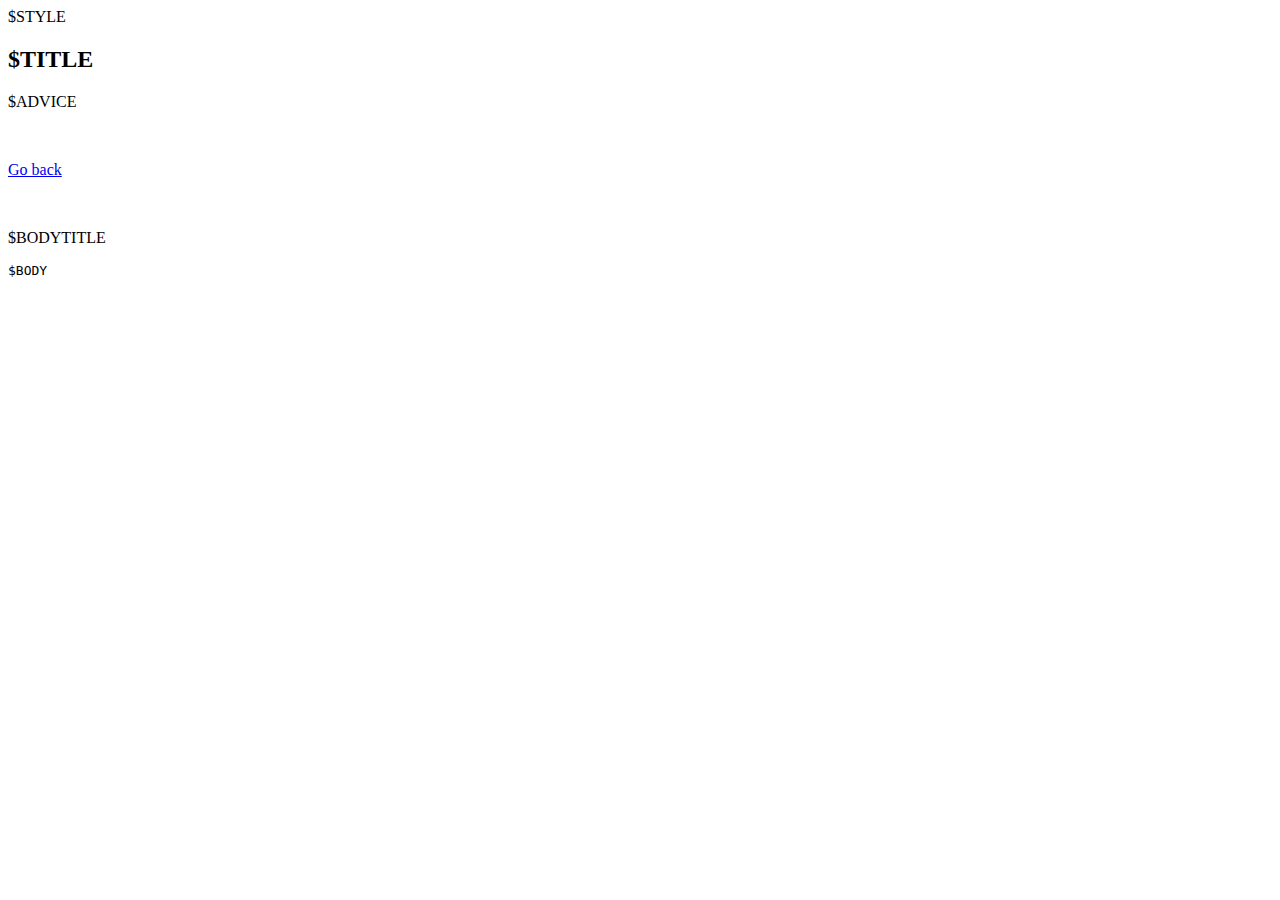
<file: frontend-dist/error.jl.html>
<!DOCTYPE html><html lang="en"><head><meta name="viewport" content="width=device-width"><title>⚡ Pluto.jl ⚡</title><meta charset="utf-8"><script>console.log("Pluto.jl, by Fons van der Plas (https://github.com/fonsp) and Mikołaj Bochenski (https://github.com/malyvsen) 🌈");</script><meta name="author" content="Fons van der Plas; Mikołaj Bochenski"><meta name="theme-color" content="#ffffff"><link rel="icon" type="image/png" sizes="16x16" href="favicon-16x16.347d2855.png"><link rel="icon" type="image/png" sizes="32x32" href="favicon-32x32.8789add4.png"><link rel="icon" type="image/png" sizes="96x96" href="favicon-96x96.48689391.png"><meta name="description" content="Pluto.jl notebooks">$STYLE</head><body class="error"> <div id="title"> <h2 style="font-style:normal;">$TITLE</h2> <main> <p>$ADVICE</p> <br> <p><a href="./">Go back</a></p> <br> <p>$BODYTITLE</p> <pre>$BODY</pre> </main> </div> </body></html>
</file>
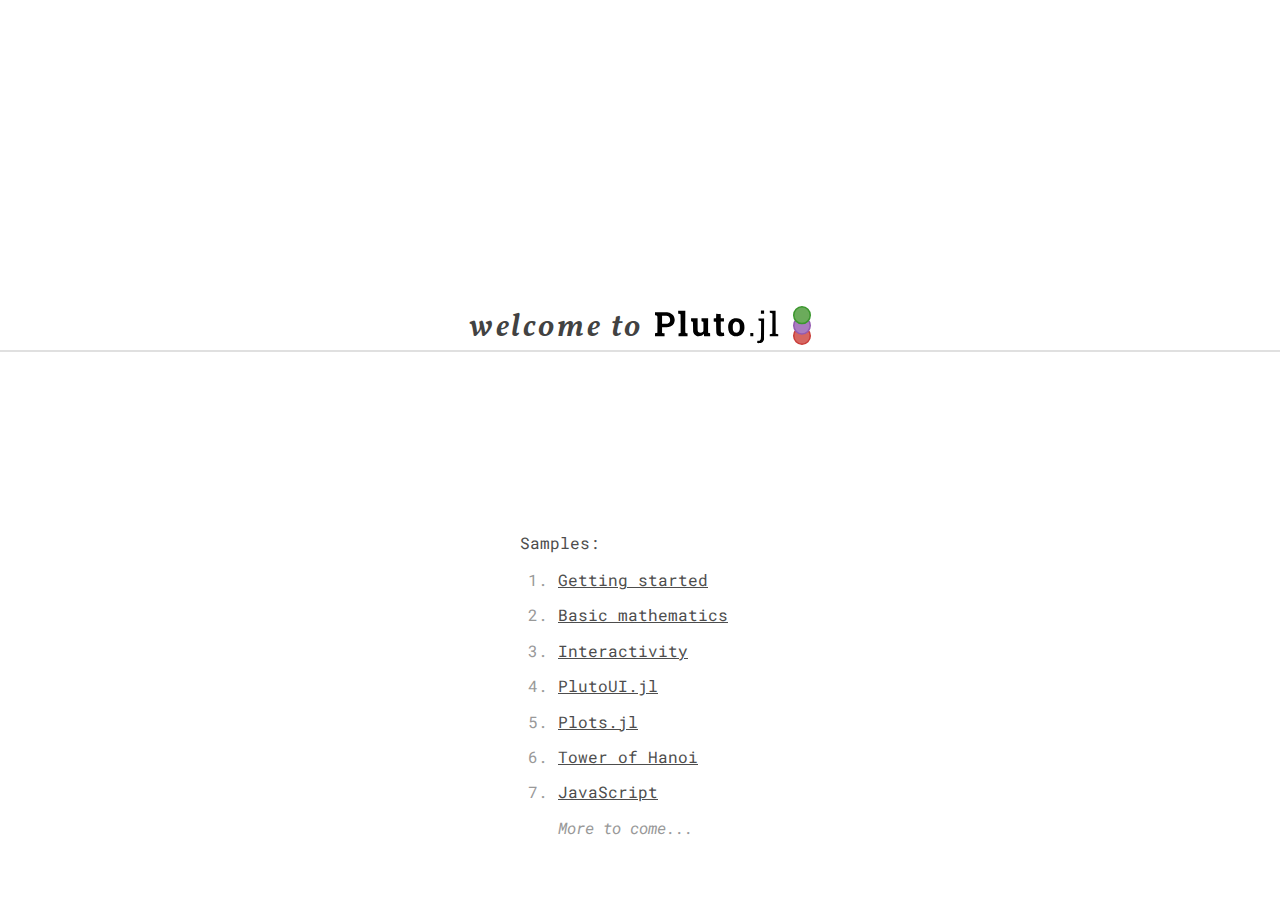
<file: frontend-dist/sample.html>
<!DOCTYPE html><html lang="en"><head><meta name="viewport" content="width=device-width"><title>⚡ Pluto.jl ⚡</title><meta charset="utf-8"><link rel="stylesheet" href="vollkorn.07fe850a.css"><link rel="stylesheet" href="juliamono.32b03028.css"><script>console.log("Pluto.jl, by Fons van der Plas (https://github.com/fonsp) and Mikołaj Bochenski (https://github.com/malyvsen) 🌈");</script><meta name="author" content="Fons van der Plas; Mikołaj Bochenski"><meta name="theme-color" content="#ffffff"><link rel="icon" type="image/png" sizes="16x16" href="favicon-16x16.347d2855.png"><link rel="icon" type="image/png" sizes="32x32" href="favicon-32x32.8789add4.png"><link rel="icon" type="image/png" sizes="96x96" href="favicon-96x96.48689391.png"><meta name="description" content="Pluto.jl notebooks"><link rel="stylesheet" href="index.9d29e867.css"></head><body> <div id="title"> <h1>welcome to <img src="logo.004c1d7c.svg"></h1> <main> <p class="new">Samples:</p> <ul class="new"> <li>1. <a href="sample/Getting%20started.jl">Getting started</a></li> <li>2. <a href="sample/Basic%20mathematics.jl">Basic mathematics</a></li> <li>3. <a href="sample/Interactivity.jl">Interactivity</a></li> <li>4. <a href="sample/PlutoUI.jl.jl">PlutoUI.jl</a></li> <li>5. <a href="sample/Plots.jl.jl">Plots.jl</a></li> <li>6. <a href="sample/Tower%20of%20Hanoi.jl">Tower of Hanoi</a></li> <li>7. <a href="sample/JavaScript.jl">JavaScript</a></li> <li>&#160&#160&#160<i>More to come...</i></li> </ul> <br> </main> </div> </body></html>
</file>
<file: frontend-dist/vollkorn.07fe850a.css>
@font-face{font-display:swap;font-family:Vollkorn;font-weight:600;src:url(Vollkorn-SemiBold.8072eb6c.woff2) format("woff2")}@font-face{font-display:swap;font-family:Vollkorn;font-style:italic;font-weight:600;src:url(Vollkorn-SemiBoldItalic.5c3cd265.woff2) format("woff2")}@font-face{font-display:swap;font-family:Vollkorn;font-weight:700;src:url(Vollkorn-Bold.6e1feb70.woff2) format("woff2")}@font-face{font-display:swap;font-family:Vollkorn;font-style:italic;font-weight:700;src:url(Vollkorn-BoldItalic.a48ab300.woff2) format("woff2")}@font-face{font-display:swap;font-family:Vollkorn;font-weight:900;src:url(Vollkorn-Black.0ebdfbf5.woff2) format("woff2")}@font-face{font-display:swap;font-family:Vollkorn;font-style:italic;font-weight:900;src:url(Vollkorn-BlackItalic.4095acfe.woff2) format("woff2")}
/*# sourceMappingURL=vollkorn.07fe850a.css.map */
</file>
<file: frontend-dist/juliamono.32b03028.css>
@font-face{font-display:swap;font-family:JuliaMono;font-weight:400;src:url(JuliaMono-RegularLatin.d51844a8.woff2) format("woff2");unicode-range:U+00-7f}@font-face{font-display:swap;font-family:JuliaMono;font-weight:700;src:url(JuliaMono-BoldLatin.a78b1eda.woff2) format("woff2");unicode-range:U+00-7f}@font-face{font-display:swap;font-family:JuliaMono;font-weight:400;src:url(JuliaMono-Regular.de4da299.woff2) format("woff2")}@font-face{font-display:swap;font-family:JuliaMono;font-weight:700;src:url(JuliaMono-Bold.68f7f035.woff2) format("woff2")}@font-face{font-display:swap;font-family:JuliaMono;font-style:italic;font-weight:400;src:url(JuliaMono-RegularItalic.963ec4f3.woff2) format("woff2")}
/*# sourceMappingURL=juliamono.32b03028.css.map */
</file>
<file: frontend-dist/index.9d29e867.css>
@font-face{font-display:swap;font-family:Roboto Mono;font-style:normal;font-weight:400;src:url(roboto-mono-cyrillic-ext-400-normal.dcb520ee.woff2) format("woff2"),url(roboto-mono-all-400-normal.364ec368.woff) format("woff");unicode-range:U+0460-052f,U+1c80-1c88,U+20b4,U+2de0-2dff,U+a640-a69f,U+fe2e-fe2f}@font-face{font-display:swap;font-family:Roboto Mono;font-style:normal;font-weight:400;src:url(roboto-mono-cyrillic-400-normal.638e826e.woff2) format("woff2"),url(roboto-mono-all-400-normal.364ec368.woff) format("woff");unicode-range:U+0400-045f,U+0490-0491,U+04b0-04b1,U+2116}@font-face{font-display:swap;font-family:Roboto Mono;font-style:normal;font-weight:400;src:url(roboto-mono-greek-400-normal.dd843e41.woff2) format("woff2"),url(roboto-mono-all-400-normal.364ec368.woff) format("woff");unicode-range:U+0370-03ff}@font-face{font-display:swap;font-family:Roboto Mono;font-style:normal;font-weight:400;src:url(roboto-mono-vietnamese-400-normal.306e7635.woff2) format("woff2"),url(roboto-mono-all-400-normal.364ec368.woff) format("woff");unicode-range:U+0102-0103,U+0110-0111,U+0128-0129,U+0168-0169,U+01a0-01a1,U+01af-01b0,U+1ea0-1ef9,U+20ab}@font-face{font-display:swap;font-family:Roboto Mono;font-style:normal;font-weight:400;src:url(roboto-mono-latin-ext-400-normal.d9409874.woff2) format("woff2"),url(roboto-mono-all-400-normal.364ec368.woff) format("woff");unicode-range:U+0100-024f,U+0259,U+1e??,U+2020,U+20a0-20ab,U+20ad-20cf,U+2113,U+2c60-2c7f,U+a720-a7ff}@font-face{font-display:swap;font-family:Roboto Mono;font-style:normal;font-weight:400;src:url(roboto-mono-latin-400-normal.cf1eee5f.woff2) format("woff2"),url(roboto-mono-all-400-normal.364ec368.woff) format("woff");unicode-range:U+00??,U+0131,U+0152-0153,U+02bb-02bc,U+02c6,U+02da,U+02dc,U+2000-206f,U+2074,U+20ac,U+2122,U+2191,U+2193,U+2212,U+2215,U+feff,U+fffd}@font-face{font-display:swap;font-family:Roboto Mono;font-style:italic;font-weight:400;src:url(roboto-mono-cyrillic-ext-400-italic.db052448.woff2) format("woff2"),url(roboto-mono-all-400-italic.31a14f53.woff) format("woff");unicode-range:U+0460-052f,U+1c80-1c88,U+20b4,U+2de0-2dff,U+a640-a69f,U+fe2e-fe2f}@font-face{font-display:swap;font-family:Roboto Mono;font-style:italic;font-weight:400;src:url(roboto-mono-cyrillic-400-italic.e399ed93.woff2) format("woff2"),url(roboto-mono-all-400-italic.31a14f53.woff) format("woff");unicode-range:U+0400-045f,U+0490-0491,U+04b0-04b1,U+2116}@font-face{font-display:swap;font-family:Roboto Mono;font-style:italic;font-weight:400;src:url(roboto-mono-greek-400-italic.6f7e0b2f.woff2) format("woff2"),url(roboto-mono-all-400-italic.31a14f53.woff) format("woff");unicode-range:U+0370-03ff}@font-face{font-display:swap;font-family:Roboto Mono;font-style:italic;font-weight:400;src:url(roboto-mono-vietnamese-400-italic.d8e0a32a.woff2) format("woff2"),url(roboto-mono-all-400-italic.31a14f53.woff) format("woff");unicode-range:U+0102-0103,U+0110-0111,U+0128-0129,U+0168-0169,U+01a0-01a1,U+01af-01b0,U+1ea0-1ef9,U+20ab}@font-face{font-display:swap;font-family:Roboto Mono;font-style:italic;font-weight:400;src:url(roboto-mono-latin-ext-400-italic.aaa9a959.woff2) format("woff2"),url(roboto-mono-all-400-italic.31a14f53.woff) format("woff");unicode-range:U+0100-024f,U+0259,U+1e??,U+2020,U+20a0-20ab,U+20ad-20cf,U+2113,U+2c60-2c7f,U+a720-a7ff}@font-face{font-display:swap;font-family:Roboto Mono;font-style:italic;font-weight:400;src:url(roboto-mono-latin-400-italic.ef82d48f.woff2) format("woff2"),url(roboto-mono-all-400-italic.31a14f53.woff) format("woff");unicode-range:U+00??,U+0131,U+0152-0153,U+02bb-02bc,U+02c6,U+02da,U+02dc,U+2000-206f,U+2074,U+20ac,U+2122,U+2191,U+2193,U+2212,U+2215,U+feff,U+fffd}*{box-sizing:border-box}#title{display:block;margin-top:34vh;text-align:center;width:100%}body.error #title{margin-top:10vh}#title h1,#title h2{border-bottom:2px solid #e0e0e0;color:#424242;font-family:Vollkorn,serif;font-size:2em;font-style:italic;font-weight:500;letter-spacing:.08em;margin:0}#title h2{font-size:1.4em}#title img{height:1.2em;margin-bottom:-.27em;margin-left:.1em}body{background:#fff;margin:0;min-height:100%;position:absolute;width:100%}main{color:#999;font-family:Roboto Mono,monospace;margin:20vh auto 0;text-align:left;width:15em}body.error main{font-size:14px;margin-top:5vh;max-width:40em;padding:.5em;width:unset}p{color:#4d4d4d}ul{list-style:none;padding-left:.5em}li{margin-bottom:.9em;white-space:nowrap}a{color:inherit;color:#4d4d4d}pluto-filepicker{display:flex;flex-direction:row;margin-top:.3rem}pluto-filepicker .cm-editor{background:none;border:2px solid #b2b2b2;border-radius:3px;border-bottom-right-radius:0;border-right:none;border-top-right-radius:0;color:#6f6f6f;display:inline-block;font-family:Roboto Mono,monospace;font-size:.75rem;font-style:normal;font-weight:500;height:calc(1rem + 12px);letter-spacing:1px;width:100%}pluto-filepicker .cm-scroller{scrollbar-width:none}pluto-filepicker .cm-scroller::-webkit-scrollbar{display:none}pluto-filepicker button{background:#6c8489;border:2px solid #6c8489;border-radius:3px;border-bottom-left-radius:0;border-top-left-radius:0;color:#fff;cursor:pointer;font-family:Roboto Mono,monospace;font-size:.75rem;font-weight:600;margin:0}.cm-editor .cm-tooltip{border:1px solid rgba(0,0,0,.2);border-radius:4px;box-shadow:3px 3px 4px rgb(0 0 0/20%)}.cm-tooltip-autocomplete{box-sizing:content-box;max-height:320px;z-index:100}.cm-tooltip.cm-completionInfo.cm-completionInfo-right:empty{display:none}.cm-editor .cm-tooltip.cm-tooltip-autocomplete>ul>li{border-radius:3px;height:16px;line-height:16px;margin-bottom:unset}.cm-editor .cm-tooltip.cm-tooltip-autocomplete>ul>li[aria-selected]{background:#16659d;color:#fff}.cm-editor .cm-completionIcon{opacity:1;transform:translateY(-1.5px);width:1em}.cm-completionIcon:before{color:transparent;content:"⚫";margin-right:.5em;opacity:1}.cm-tooltip.cm-tooltip-autocomplete{background:#fff;margin-left:-1.5em;padding:0}.cm-tooltip-autocomplete li.file.new:before{content:"👉 "}.cm-tooltip-autocomplete li.file:before{content:"📄 "}.cm-tooltip-autocomplete li.dir:before{content:"📁 "}.cm-tooltip-autocomplete>ul{padding:0}.cm-editor .cm-tooltip-autocomplete .cm-completionLabel{font-family:JuliaMono,monospace!important;font-size:.75rem;font-variant-ligatures:none}body.nosessions ul#new~*{display:none}#recent{margin-bottom:8em}#recent>li.recent{opacity:.8}#recent button{background:none;border:none;color:#000;cursor:pointer;margin:0 .2em 0 0;opacity:.6;padding:1px}#recent button>span:after{background-size:17px 17px;content:" ";display:block;height:17px;margin-bottom:-3px;width:17px}#recent li.running button>span:after{background-image:url(close-circle.d0f6eac6.svg)}#recent li.recent button>span:after{background-image:url(caret-forward-circle-outline.d0bf2b34.svg)}#recent li.transitioning button>span:after{background-image:url(ellipsis-horizontal-outline.abb6e818.svg)}loading-bar{background-color:#b1c9dd;display:none;height:6px;position:fixed;top:0;width:100vw}body.loading loading-bar{animation:load 16s ease-in-out;display:block}@keyframes load{0%{right:100vw}20%{right:30vw}to{right:0}}
/*# sourceMappingURL=index.9d29e867.css.map */
</file>
